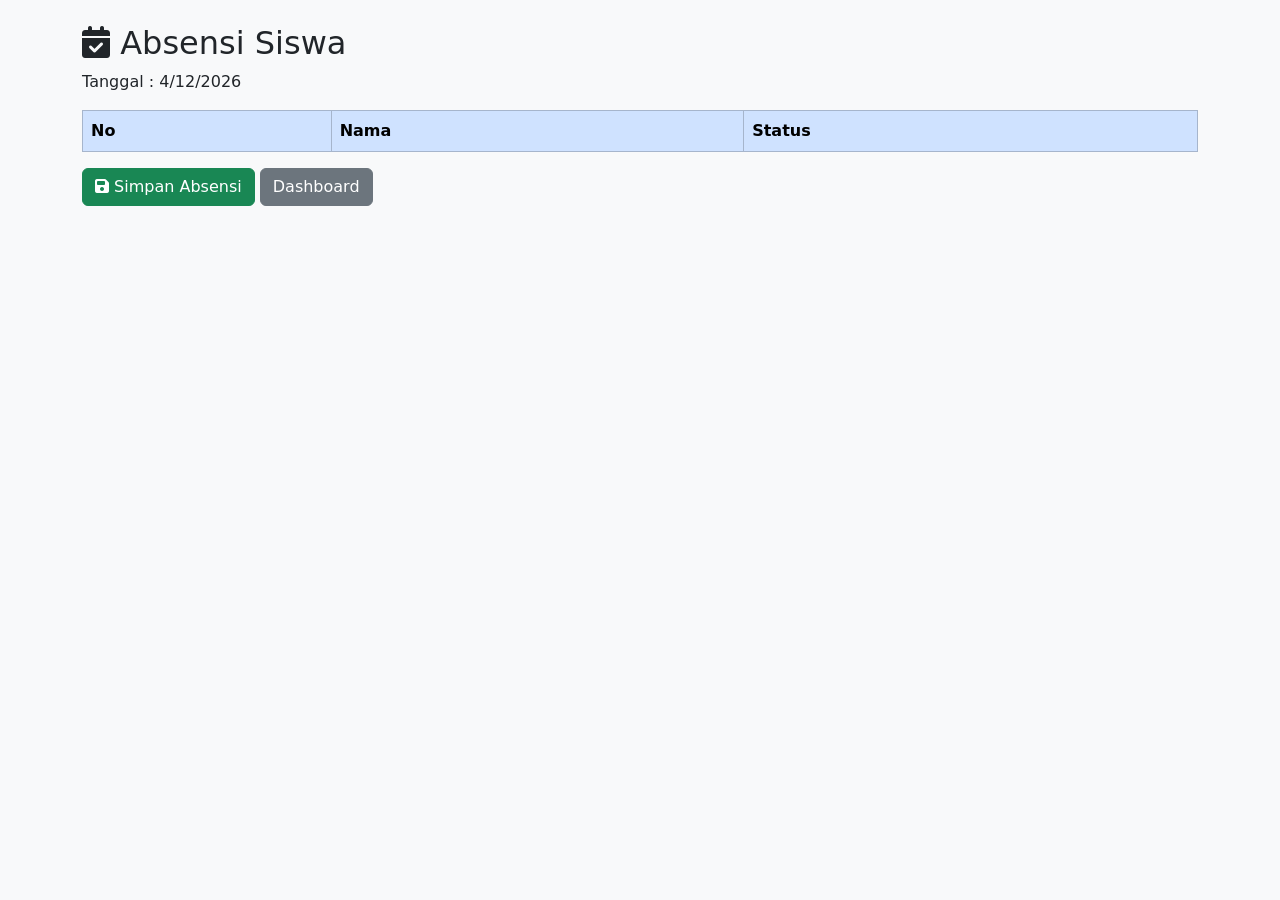
<file: pages/absensi.html>
<!DOCTYPE html>
<html lang="id">
<head>
<meta charset="UTF-8">
<meta name="viewport" content="width=device-width, initial-scale=1.0">

<title>Absensi Siswa</title>

<link href="https://cdn.jsdelivr.net/npm/bootstrap@5.3.7/dist/css/bootstrap.min.css" rel="stylesheet">
<link rel="stylesheet" href="https://cdnjs.cloudflare.com/ajax/libs/font-awesome/6.6.0/css/all.min.css">

</head>
<body class="bg-light">

<div class="container mt-4">

<h2>
<i class="fa-solid fa-calendar-check"></i>
Absensi Siswa
</h2>

<p id="tanggal"></p>

<table class="table table-bordered table-hover">

<thead class="table-primary">

<tr>
<th>No</th>
<th>Nama</th>
<th>Status</th>
</tr>

</thead>

<tbody id="dataAbsensi">

</tbody>

</table>

<button class="btn btn-success" onclick="simpanAbsensi()">
<i class="fa-solid fa-floppy-disk"></i>
Simpan Absensi
</button>

<a href="dashboard.html" class="btn btn-secondary">
Dashboard
</a>

</div>

<script>

let hariIni = new Date().toLocaleDateString('id-ID');

document.getElementById("tanggal").innerHTML =
"Tanggal : " + hariIni;

let siswa = JSON.parse(localStorage.getItem("siswa")) || [];

let html="";

siswa.forEach((item,index)=>{

html +=`

<tr>

<td>${index+1}</td>

<td>${item.nama}</td>

<td>

<select class="form-select" id="status${index}">

<option value="Hadir">Hadir</option>

<option value="Izin">Izin</option>

<option value="Sakit">Sakit</option>

<option value="Alpha">Alpha</option>

</select>

</td>

</tr>

`;

});

document.getElementById("dataAbsensi").innerHTML=html;

function simpanAbsensi(){

let data=[];

siswa.forEach((item,index)=>{

data.push({

nama:item.nama,

status:document.getElementById("status"+index).value

});

});

localStorage.setItem("absensi",JSON.stringify(data));

alert("Absensi berhasil disimpan.");

}

</script>

</body>
</html>
</file>
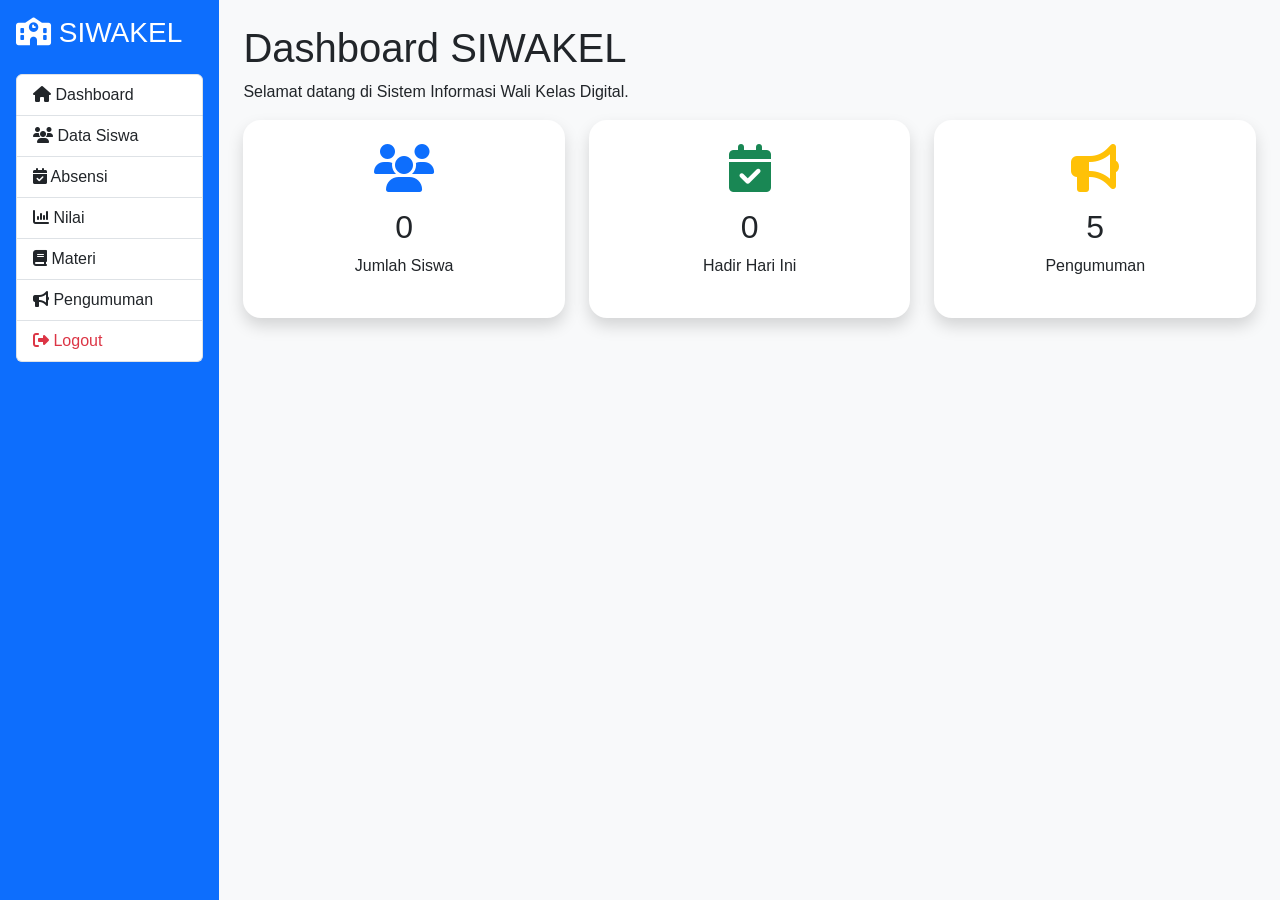
<file: pages/dashboard.html>
<!DOCTYPE html>
<html lang="id">
<head>
    <meta charset="UTF-8">
    <meta name="viewport" content="width=device-width, initial-scale=1.0">

    <title>Dashboard SIWAKEL</title>

    <link href="https://cdn.jsdelivr.net/npm/bootstrap@5.3.7/dist/css/bootstrap.min.css" rel="stylesheet">

    <link rel="stylesheet" href="../assets/css/style.css">

    <link rel="stylesheet"
    href="https://cdnjs.cloudflare.com/ajax/libs/font-awesome/6.6.0/css/all.min.css">
</head>

<body>

<div class="d-flex">

    <!-- Sidebar -->
    <div class="bg-primary text-white p-3" style="width:260px;height:100vh;">

        <h3 class="mb-4">
            <i class="fa-solid fa-school"></i>
            SIWAKEL
        </h3>

        <div class="list-group">

            <a href="dashboard.html" class="list-group-item list-group-item-action">
                <i class="fa-solid fa-house"></i>
                Dashboard
            </a>

            <a href="siswa.html" class="list-group-item list-group-item-action">
                <i class="fa-solid fa-users"></i>
                Data Siswa
            </a>

            <a href="absensi.html" class="list-group-item list-group-item-action">
                <i class="fa-solid fa-calendar-check"></i>
                Absensi
            </a>

            <a href="nilai.html" class="list-group-item list-group-item-action">
                <i class="fa-solid fa-chart-column"></i>
                Nilai
            </a>

            <a href="materi.html" class="list-group-item list-group-item-action">
                <i class="fa-solid fa-book"></i>
                Materi
            </a>

            <a href="pengumuman.html" class="list-group-item list-group-item-action">
                <i class="fa-solid fa-bullhorn"></i>
                Pengumuman
            </a>

            <a href="login.html" class="list-group-item list-group-item-action text-danger">
                <i class="fa-solid fa-right-from-bracket"></i>
                Logout
            </a>

        </div>

    </div>

    <!-- Content -->
    <div class="container-fluid p-4">

        <h1>Dashboard SIWAKEL</h1>

        <p>Selamat datang di Sistem Informasi Wali Kelas Digital.</p>

        <div class="row">

            <div class="col-md-4">
                <div class="card shadow p-4 text-center">

                    <i class="fa-solid fa-users fa-3x text-primary"></i>

                    <h2 class="mt-3" id="jumlahSiswa">0</h2>

                    <p>Jumlah Siswa</p>

                </div>
            </div>

            <div class="col-md-4">

                <div class="card shadow p-4 text-center">

                    <i class="fa-solid fa-calendar-check fa-3x text-success"></i>

                   <h2 class="mt-3" id="hadirHariIni">0</h2>

                    <p>Hadir Hari Ini</p>

                </div>

            </div>

            <div class="col-md-4">

                <div class="card shadow p-4 text-center">

                    <i class="fa-solid fa-bullhorn fa-3x text-warning"></i>

                    <h2 class="mt-3">5</h2>

                    <p>Pengumuman</p>

                </div>

            </div>

        </div>

    </div>

</div>
<script>

let siswa = JSON.parse(localStorage.getItem("siswa")) || [];

document.getElementById("jumlahSiswa").innerHTML = siswa.length;

let absensi = JSON.parse(localStorage.getItem("absensi")) || [];

let hadir = absensi.filter(a => a.status=="Hadir").length;

document.getElementById("hadirHariIni").innerHTML = hadir;

</script>
</body>
</html>
</file>
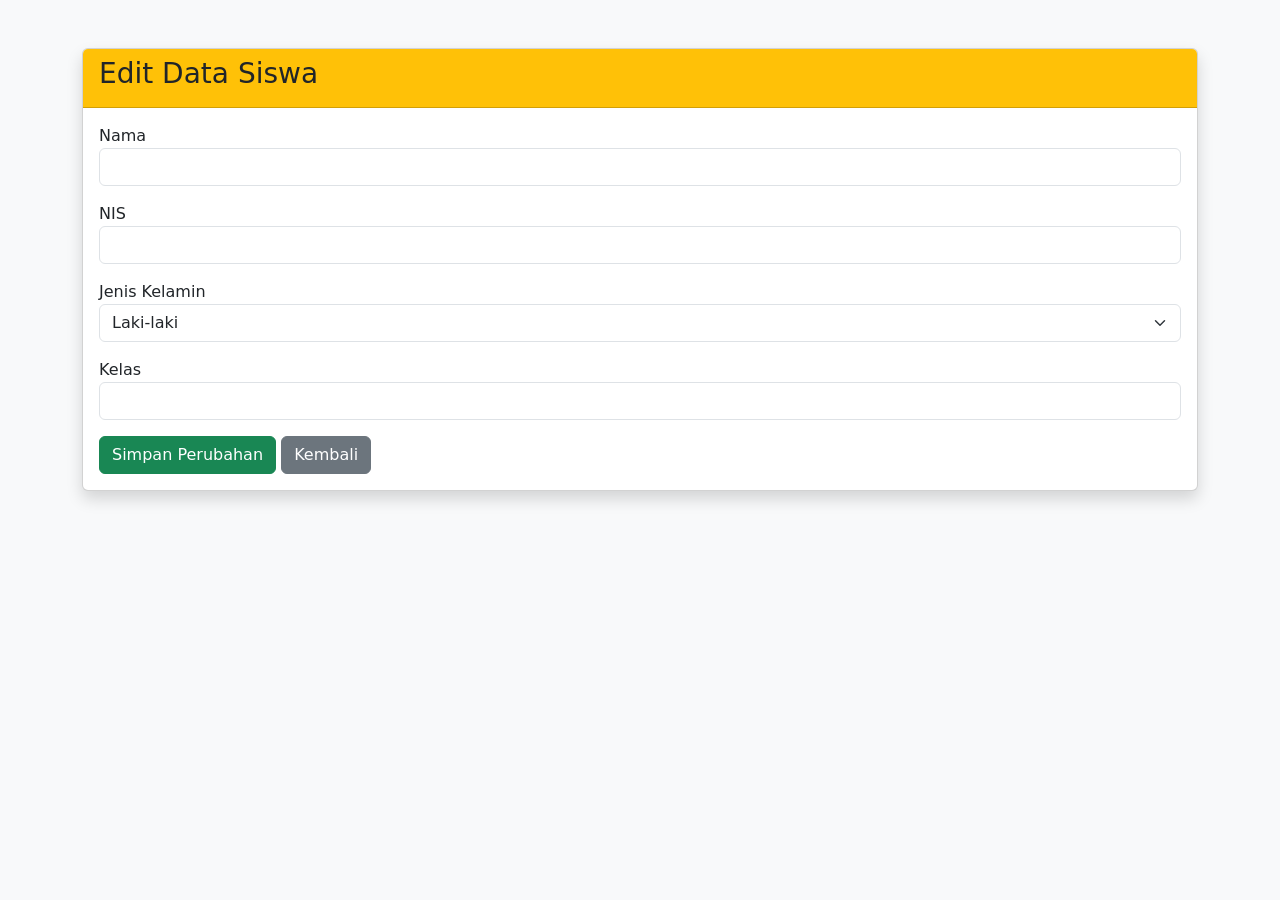
<file: pages/edit-siswa.html>
<!DOCTYPE html>
<html lang="id">
<head>
<meta charset="UTF-8">
<meta name="viewport" content="width=device-width, initial-scale=1">

<title>Edit Data Siswa</title>

<link href="https://cdn.jsdelivr.net/npm/bootstrap@5.3.7/dist/css/bootstrap.min.css" rel="stylesheet">

</head>

<body class="bg-light">

<div class="container mt-5">

<div class="card shadow">

<div class="card-header bg-warning">
<h3>Edit Data Siswa</h3>
</div>

<div class="card-body">

<div class="mb-3">
<label>Nama</label>
<input type="text" id="nama" class="form-control">
</div>

<div class="mb-3">
<label>NIS</label>
<input type="text" id="nis" class="form-control">
</div>

<div class="mb-3">
<label>Jenis Kelamin</label>

<select id="jk" class="form-select">
<option>Laki-laki</option>
<option>Perempuan</option>
</select>

</div>

<div class="mb-3">
<label>Kelas</label>
<input type="text" id="kelas" class="form-control">
</div>

<button class="btn btn-success" onclick="simpanEdit()">
Simpan Perubahan
</button>

<a href="siswa.html" class="btn btn-secondary">
Kembali
</a>

</div>

</div>

</div>

<script>

let index = localStorage.getItem("editIndex");

let data = JSON.parse(localStorage.getItem("siswa")) || [];

document.getElementById("nama").value = data[index].nama;
document.getElementById("nis").value = data[index].nis;
document.getElementById("jk").value = data[index].jk;
document.getElementById("kelas").value = data[index].kelas;

function simpanEdit(){

    data[index].nama = document.getElementById("nama").value;
    data[index].nis = document.getElementById("nis").value;
    data[index].jk = document.getElementById("jk").value;
    data[index].kelas = document.getElementById("kelas").value;

    localStorage.setItem("siswa", JSON.stringify(data));

    alert("Data berhasil diperbarui.");

    window.location.href="siswa.html";

}

</script>

</body>
</html>
</file>
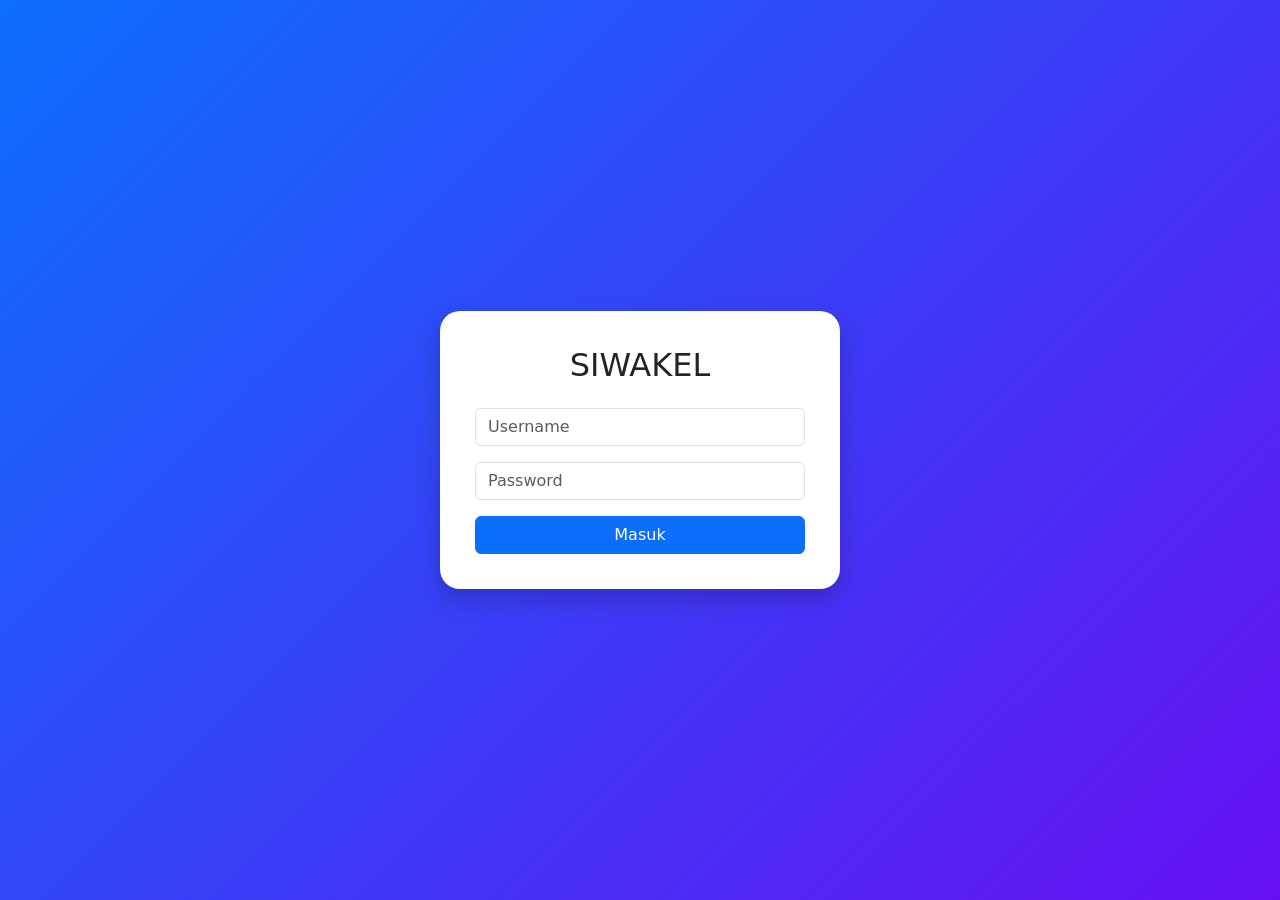
<file: pages/login.html>
<!DOCTYPE html>
<html lang="id">
<head>
<meta charset="UTF-8">
<meta name="viewport" content="width=device-width, initial-scale=1">

<title>Login SIWAKEL</title>

<link href="https://cdn.jsdelivr.net/npm/bootstrap@5.3.7/dist/css/bootstrap.min.css" rel="stylesheet">

<style>
body{
    background:linear-gradient(135deg,#0d6efd,#6610f2);
    height:100vh;
    display:flex;
    justify-content:center;
    align-items:center;
}

.login-box{
    width:400px;
    background:white;
    padding:35px;
    border-radius:20px;
    box-shadow:0 10px 25px rgba(0,0,0,.2);
}
</style>

</head>

<body>

<div class="login-box">

<h2 class="text-center mb-4">SIWAKEL</h2>

<input type="text" class="form-control mb-3" placeholder="Username">

<input type="password" class="form-control mb-3" placeholder="Password">

<button class="btn btn-primary w-100" onclick="login()">
Masuk
</button>

</div>
<script>
function login(){

    window.location.href="dashboard.html";

}
</script>
</body>
</html>
</file>
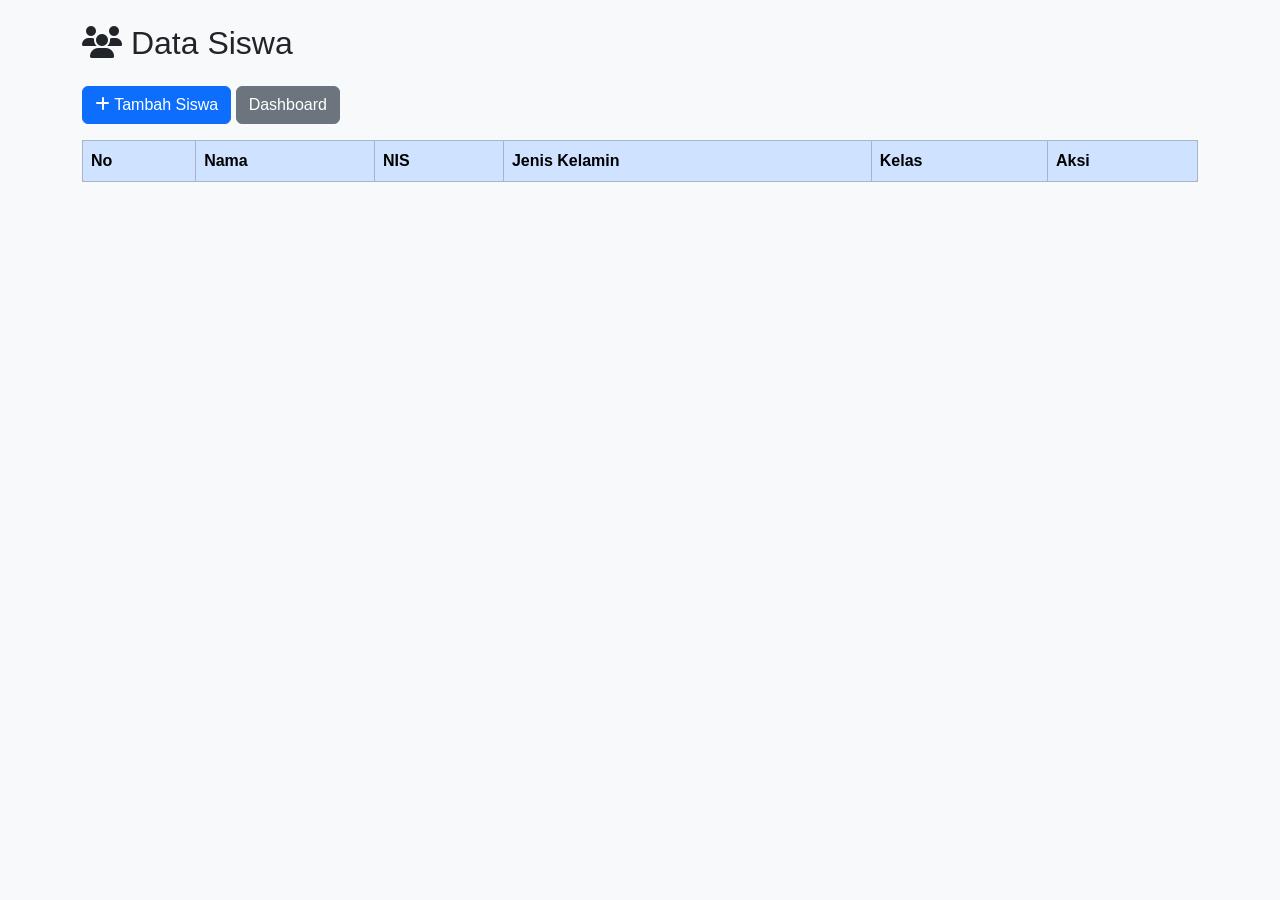
<file: pages/siswa.html>
<!DOCTYPE html>
<html lang="id">
<head>
<meta charset="UTF-8">
<meta name="viewport" content="width=device-width, initial-scale=1">

<title>Data Siswa</title>

<link href="https://cdn.jsdelivr.net/npm/bootstrap@5.3.7/dist/css/bootstrap.min.css" rel="stylesheet">

<link rel="stylesheet" href="../assets/css/style.css">

<link rel="stylesheet"
href="https://cdnjs.cloudflare.com/ajax/libs/font-awesome/6.6.0/css/all.min.css">

</head>

<body>

<div class="container mt-4">

<h2 class="mb-4">
<i class="fa-solid fa-users"></i>
Data Siswa
</h2>

<div class="mb-3">

<a href="tambah-siswa.html" class="btn btn-primary">
    <i class="fa-solid fa-plus"></i>
    Tambah Siswa
</a>

<a href="dashboard.html" class="btn btn-secondary">
Dashboard
</a>

</div>

<table class="table table-bordered table-striped">

<thead class="table-primary">

<tr>

<th>No</th>

<th>Nama</th>

<th>NIS</th>

<th>Jenis Kelamin</th>

<th>Kelas</th>

<th>Aksi</th>

</tr>

</thead>

<tbody id="dataSiswa">

</tbody>

</table>

</div>
<script>

function tampilkanData(){

    let data = JSON.parse(localStorage.getItem("siswa")) || [];

    let tabel = "";

    data.forEach((item,index)=>{

        tabel += `
        <tr>
            <td>${index+1}</td>
            <td>${item.nama}</td>
            <td>${item.nis}</td>
            <td>${item.jk}</td>
            <td>${item.kelas}</td>
            <td>
                <button class="btn btn-warning btn-sm"
        onclick="editSiswa(${index})">
    Edit
</button>

                <button class="btn btn-danger btn-sm"
                    onclick="hapusSiswa(${index})">
                    Hapus
                </button>
            </td>
        </tr>
        `;

    });

    document.getElementById("dataSiswa").innerHTML = tabel;

}

function hapusSiswa(index){

    if(confirm("Yakin ingin menghapus data ini?")){

        let data = JSON.parse(localStorage.getItem("siswa")) || [];

        data.splice(index,1);

        localStorage.setItem("siswa", JSON.stringify(data));

        tampilkanData();

    }

}

function editSiswa(index){

    localStorage.setItem("editIndex", index);

    window.location.href = "edit-siswa.html";

}

tampilkanData();

</script>
</body>
</html>
</file>
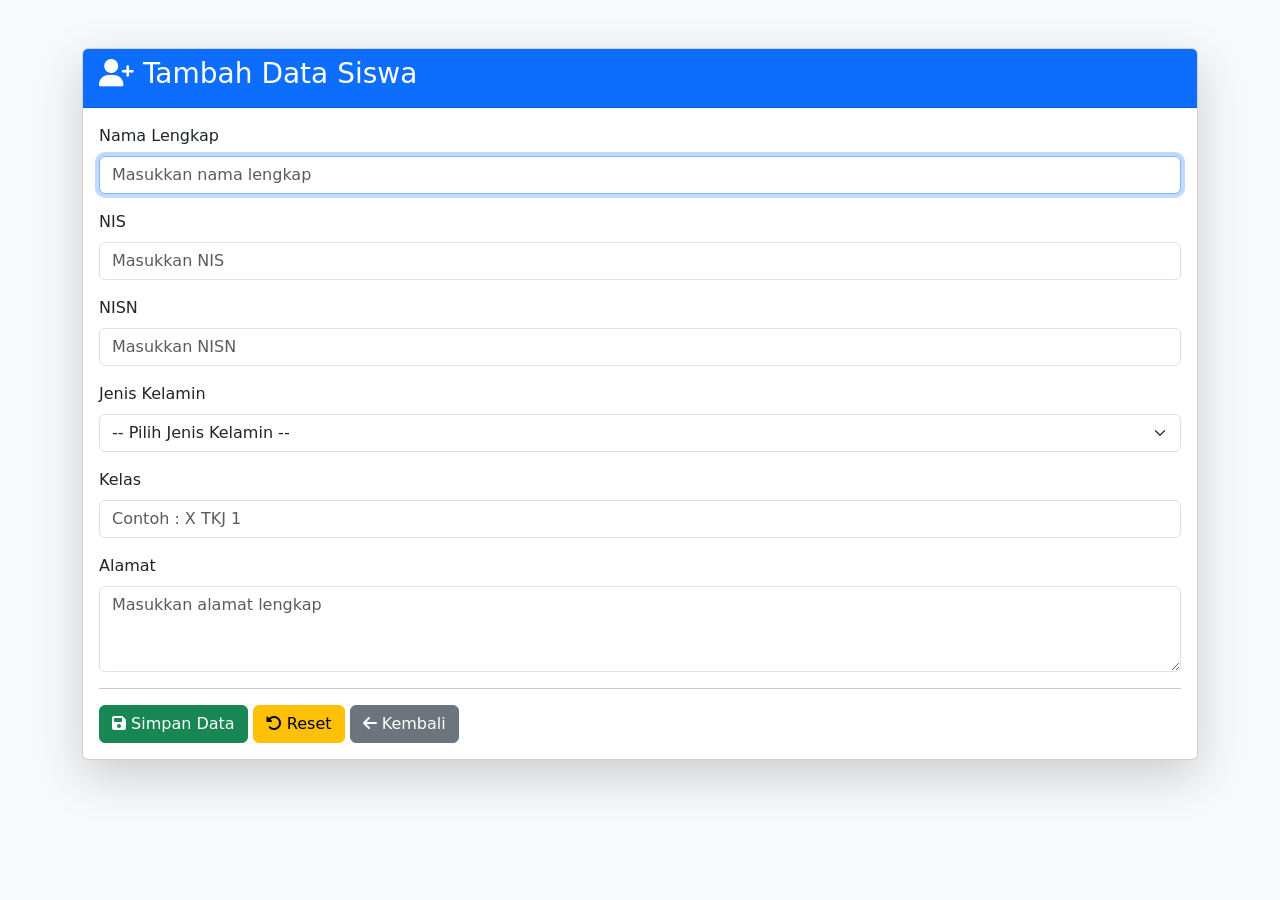
<file: pages/tambah-siswa.html>
<!DOCTYPE html>
<html lang="id">
<head>
<meta charset="UTF-8">
<meta name="viewport" content="width=device-width, initial-scale=1.0">

<title>SIWAKEL | Tambah Data Siswa</title>

<link href="https://cdn.jsdelivr.net/npm/bootstrap@5.3.7/dist/css/bootstrap.min.css" rel="stylesheet">

<link rel="stylesheet"
href="https://cdnjs.cloudflare.com/ajax/libs/font-awesome/6.6.0/css/all.min.css">

</head>

<body class="bg-light">

<div class="container mt-5">

<div class="card shadow-lg">

<div class="card-header bg-primary text-white">

<h3>
<i class="fa-solid fa-user-plus"></i>
Tambah Data Siswa
</h3>

</div>

<div class="card-body">

<form id="formSiswa">

<div class="mb-3">
<label class="form-label">Nama Lengkap</label>
<input
type="text"
class="form-control"
id="nama"
placeholder="Masukkan nama lengkap"
required>
</div>

<div class="mb-3">
<label class="form-label">NIS</label>
<input
type="text"
class="form-control"
id="nis"
placeholder="Masukkan NIS"
required>
</div>

<div class="mb-3">
<label class="form-label">NISN</label>
<input
type="text"
class="form-control"
id="nisn"
placeholder="Masukkan NISN"
required>
</div>

<div class="mb-3">
<label class="form-label">Jenis Kelamin</label>

<select
class="form-select"
id="jk"
required>

<option value="">-- Pilih Jenis Kelamin --</option>
<option value="Laki-laki">Laki-laki</option>
<option value="Perempuan">Perempuan</option>

</select>

</div>

<div class="mb-3">
<label class="form-label">Kelas</label>

<input
type="text"
class="form-control"
id="kelas"
placeholder="Contoh : X TKJ 1"
required>

</div>

<div class="mb-3">

<label class="form-label">Alamat</label>

<textarea
class="form-control"
id="alamat"
rows="3"
placeholder="Masukkan alamat lengkap"
required></textarea>

</div>

<hr>

<button
type="button"
class="btn btn-success"
onclick="simpanSiswa()">

<i class="fa-solid fa-floppy-disk"></i>
Simpan Data

</button>

<button
type="reset"
class="btn btn-warning">

<i class="fa-solid fa-rotate-left"></i>
Reset

</button>

<a
href="siswa.html"
class="btn btn-secondary">

<i class="fa-solid fa-arrow-left"></i>
Kembali

</a>

</form>

</div>

</div>

</div>

<script>

document.getElementById("nama").focus();

function simpanSiswa(){

let nama=document.getElementById("nama").value.trim();
let nis=document.getElementById("nis").value.trim();
let nisn=document.getElementById("nisn").value.trim();
let jk=document.getElementById("jk").value;
let kelas=document.getElementById("kelas").value.trim();
let alamat=document.getElementById("alamat").value.trim();

if(nama=="" || nis=="" || nisn=="" || jk=="" || kelas=="" || alamat==""){

alert("Semua data harus diisi!");

return;

}

let data=JSON.parse(localStorage.getItem("siswa")) || [];

// Validasi NIS

let cekNIS=data.find(item=>item.nis===nis);

if(cekNIS){

alert("NIS sudah terdaftar!");

return;

}

// Validasi NISN

let cekNISN=data.find(item=>item.nisn===nisn);

if(cekNISN){

alert("NISN sudah terdaftar!");

return;

}

let siswa={

nama:nama,
nis:nis,
nisn:nisn,
jk:jk,
kelas:kelas,
alamat:alamat

};

data.push(siswa);

localStorage.setItem("siswa",JSON.stringify(data));

alert("Data siswa berhasil disimpan.");

document.getElementById("formSiswa").reset();

window.location.href="siswa.html";

}

</script>

</body>
</html>
</file>
<file: assets/css/style.css>
:root{
    --primary:#c1121f;
    --secondary:#003049;
    --background:#f8f9fa;
}

body{
    background:var(--background);
    font-family:'Segoe UI',sans-serif;
}

.navbar{
    background:linear-gradient(90deg,var(--secondary),var(--primary));
}

.card{
    border:none;
    border-radius:18px;
    transition:.3s;
}

.card:hover{
    transform:translateY(-8px);
}

.sidebar{
    background:#1d3557;
    min-height:100vh;
}

.sidebar a{
    color:white;
    text-decoration:none;
    display:block;
    padding:12px;
    border-radius:10px;
    margin-bottom:8px;
}

.sidebar a:hover{
    background:#457b9d;
}
</file>
